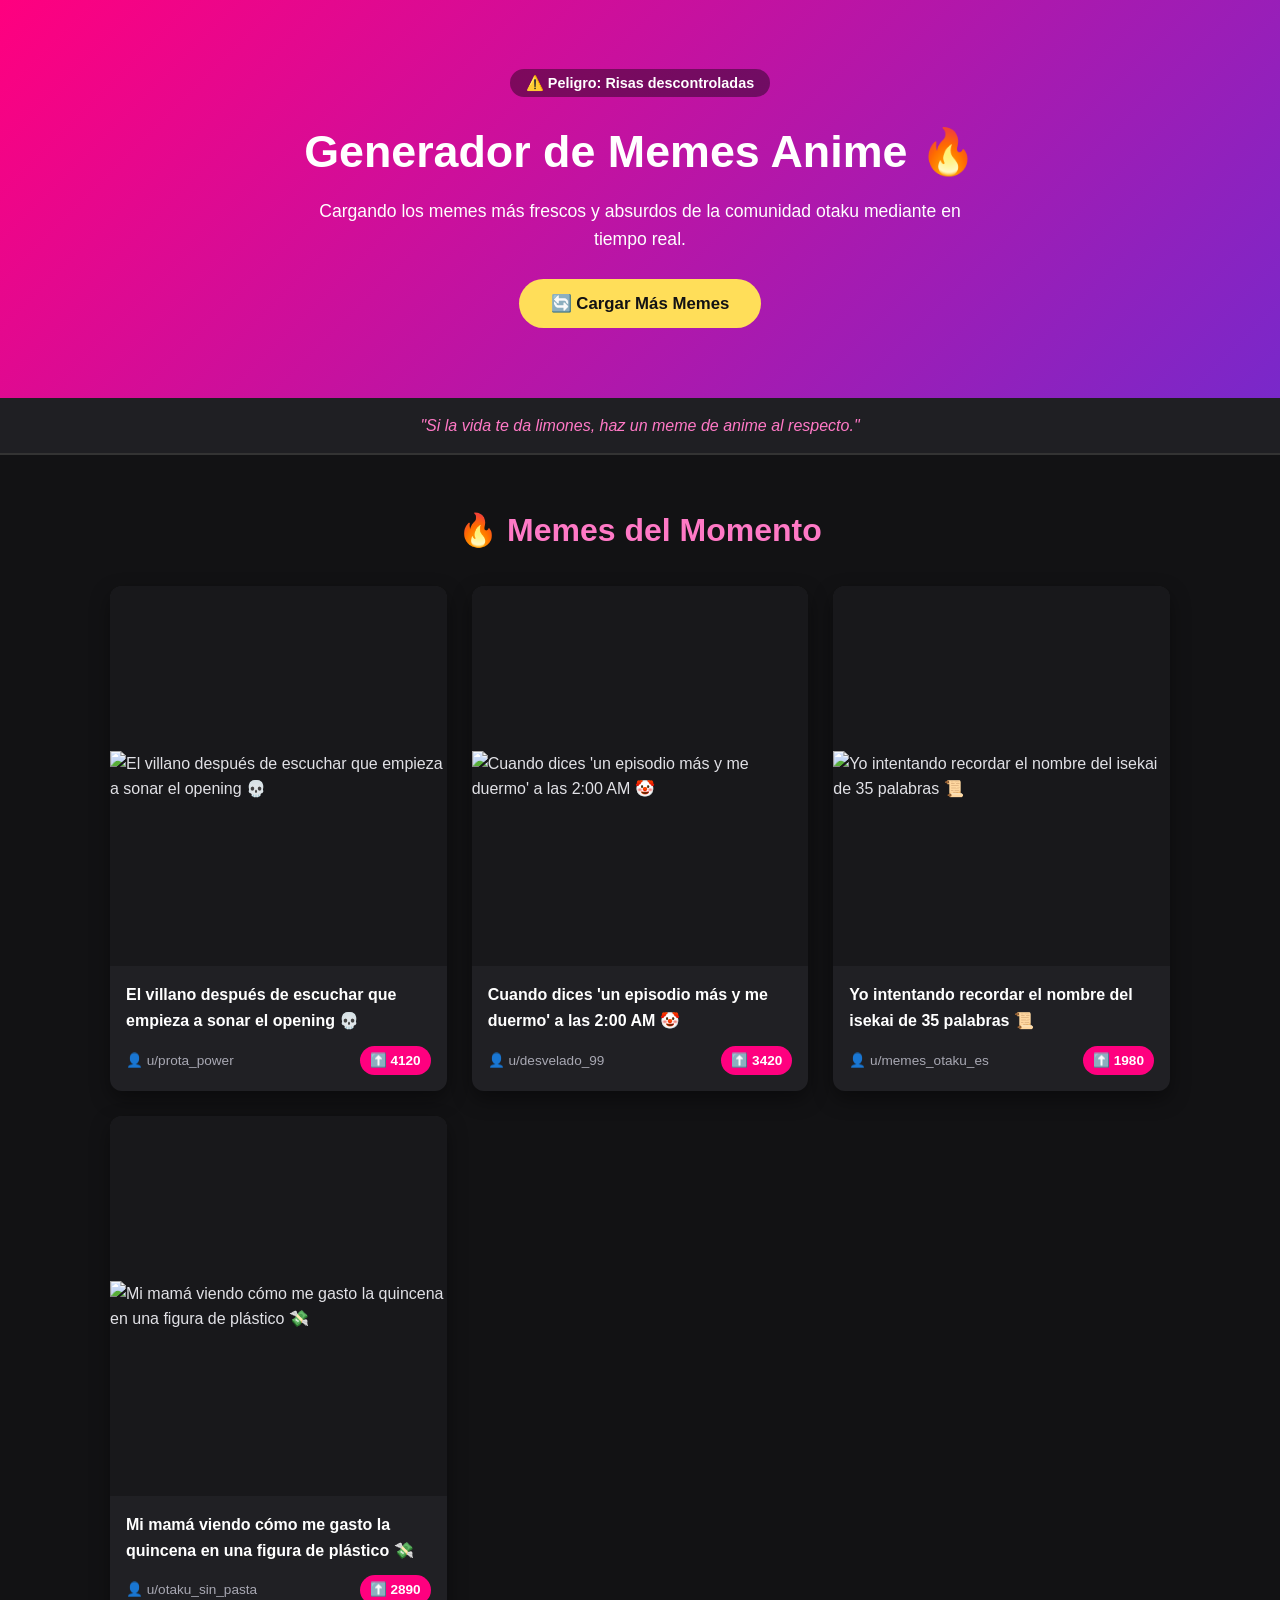
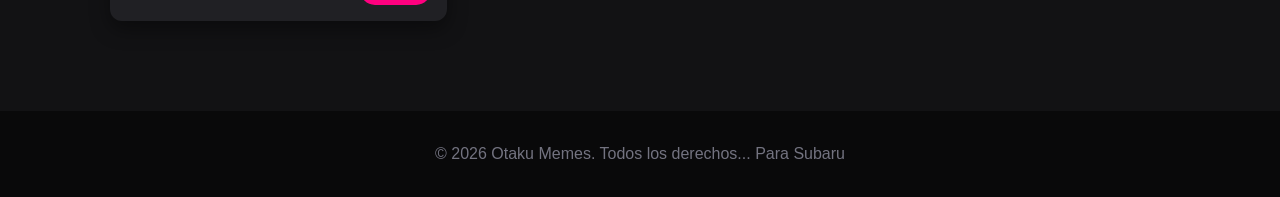
<file: index.html>
<!DOCTYPE html>
<html lang="es">
<head>
  <meta charset="UTF-8">
  <meta name="viewport" content="width=device-width, initial-scale=1.0">
  <title>Otaku Memes</title>
  <link rel="stylesheet" href="styles.css">
</head>
<body>


  <header class="hero">
    <div class="container hero-content">
      <span class="badge">⚠️ Peligro: Risas descontroladas</span>
      <h1>Generador de Memes Anime 🔥</h1>
      <p>Cargando los memes más frescos y absurdos de la comunidad otaku mediante en tiempo real.</p>
      <button id="btn-more-memes" class="btn btn-primary">🔄 Cargar Más Memes</button>
    </div>
  </header>


  <section class="banner">
    <div class="container">
      <p>"Si la vida te da limones, haz un meme de anime al respecto."</p>
    </div>
  </section>

  <section class="section container">
    <h2>🔥 Memes del Momento</h2>
    
  
    <div id="loader" class="loader">
      <div class="spinner"></div>
      <p>Robando memes de Reddit con <code>fetch()</code>...</p>
    </div>


    <div id="error-msg" class="error-msg" style="display: none;"></div>


    <div id="memes-grid" class="grid"></div>
  </section>


  <footer>
    <div class="container">
      <p>© 2026 Otaku Memes. Todos los derechos... Para Subaru</p>
    </div>
  </footer>

  <script type="module" src="main.js"></script>
</body>
</html>
</file>
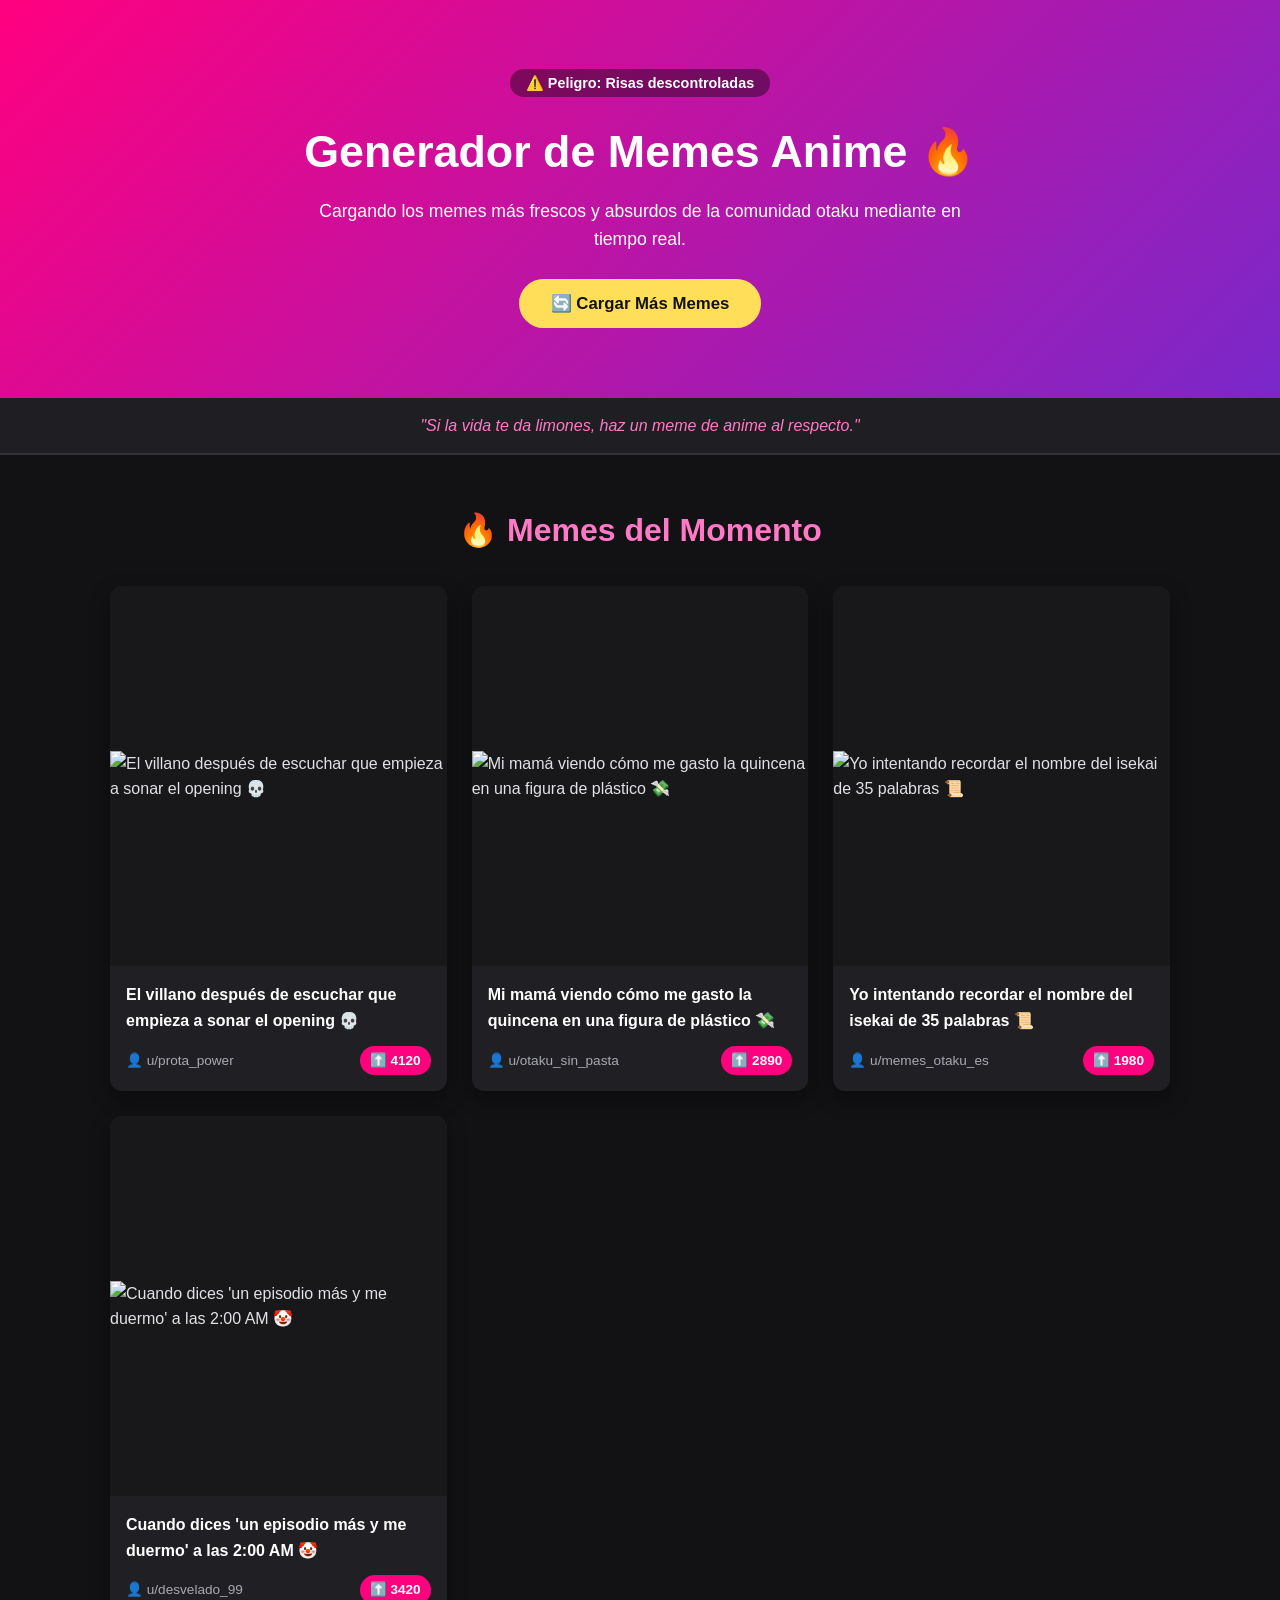
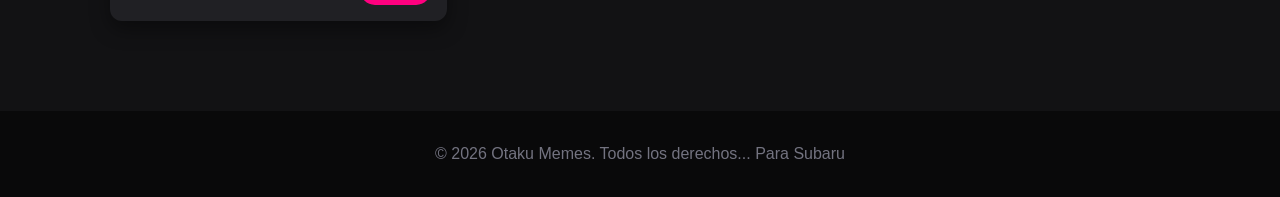
<file: Otaku-meme/index.html>
<!DOCTYPE html>
<html lang="es">
<head>
  <meta charset="UTF-8">
  <meta name="viewport" content="width=device-width, initial-scale=1.0">
  <title>Otaku Memes</title>
  <link rel="stylesheet" href="css/styles.css">
</head>
<body>


  <header class="hero">
    <div class="container hero-content">
      <span class="badge">⚠️ Peligro: Risas descontroladas</span>
      <h1>Generador de Memes Anime 🔥</h1>
      <p>Cargando los memes más frescos y absurdos de la comunidad otaku mediante en tiempo real.</p>
      <button id="btn-more-memes" class="btn btn-primary">🔄 Cargar Más Memes</button>
    </div>
  </header>


  <section class="banner">
    <div class="container">
      <p>"Si la vida te da limones, haz un meme de anime al respecto."</p>
    </div>
  </section>

  <section class="section container">
    <h2>🔥 Memes del Momento</h2>
    
  
    <div id="loader" class="loader">
      <div class="spinner"></div>
      <p>Robando memes de Reddit con <code>fetch()</code>...</p>
    </div>


    <div id="error-msg" class="error-msg" style="display: none;"></div>


    <div id="memes-grid" class="grid"></div>
  </section>


  <footer>
    <div class="container">
      <p>© 2026 Otaku Memes. Todos los derechos... Para Subaru</p>
    </div>
  </footer>

  <script type="module" src="js/main.js"></script>
</body>
</html>
</file>
<file: styles.css>
* {
  box-sizing: border-box;
  margin: 0;
  padding: 0;
  font-family: 'Segoe UI', Tahoma, Geneva, Verdana, sans-serif;
}

body {
  background-color: #121214;
  color: #e1e1e6;
  line-height: 1.6;
}

.container {
  max-width: 1100px;
  margin: 0 auto;
  padding: 0 20px;
}

/* HERO */
.hero {
  background: linear-gradient(135deg, #ff007f, #7928ca);
  padding: 70px 0;
  text-align: center;
  color: white;
}

.badge {
  background: rgba(0, 0, 0, 0.4);
  padding: 6px 16px;
  border-radius: 20px;
  font-size: 0.9rem;
  font-weight: bold;
}

.hero h1 {
  font-size: 2.8rem;
  margin: 20px 0 10px;
}

.hero p {
  font-size: 1.1rem;
  max-width: 650px;
  margin: 0 auto 25px;
}

.btn {
  padding: 14px 32px;
  font-size: 1.05rem;
  font-weight: bold;
  border: none;
  border-radius: 30px;
  cursor: pointer;
  transition: transform 0.2s, background 0.3s;
}

.btn-primary {
  background: #ffde59;
  color: #121214;
}

.btn-primary:hover {
  transform: scale(1.05);
  background: #ffd000;
}


.banner {
  background: #1f1f23;
  padding: 15px 0;
  text-align: center;
  font-style: italic;
  color: #ff79c6;
  border-bottom: 2px solid #333;
}


.section {
  padding: 50px 20px;
}

.section h2 {
  text-align: center;
  margin-bottom: 30px;
  font-size: 2rem;
  color: #ff79c6;
}

.grid {
  display: grid;
  grid-template-columns: repeat(auto-fit, minmax(300px, 1fr));
  gap: 25px;
}

/* TARJETAS DE MEMES */
.card {
  background: #202024;
  border-radius: 12px;
  overflow: hidden;
  box-shadow: 0 8px 20px rgba(0,0,0,0.4);
  display: flex;
  flex-direction: column;
  transition: transform 0.3s;
}

.card:hover {
  transform: translateY(-5px);
}

.card-img-container {
  width: 100%;
  height: 380px;
  background: #18181b;
  display: flex;
  align-items: center;
  justify-content: center;
}

.card img {
  max-width: 100%;
  max-height: 100%;
  object-fit: contain;
}

.card-body {
  padding: 16px;
  display: flex;
  flex-direction: column;
  flex-grow: 1;
  justify-content: space-between;
}

.card-title {
  font-size: 1rem;
  color: #fff;
  margin-bottom: 12px;
}

.card-footer {
  display: flex;
  justify-content: space-between;
  align-items: center;
  font-size: 0.85rem;
  color: #a8a8b3;
}

.upvotes {
  background: #ff007f;
  color: white;
  padding: 4px 10px;
  border-radius: 15px;
  font-weight: bold;
}

/* LOADER */
.loader {
  text-align: center;
  padding: 40px;
}

.spinner {
  width: 45px;
  height: 45px;
  border: 5px solid #333;
  border-top-color: #ff007f;
  border-radius: 50%;
  margin: 0 auto 15px;
  animation: spin 1s linear infinite;
}

@keyframes spin {
  to { transform: rotate(360deg); }
}

.error-msg {
  background: #ff5555;
  color: white;
  padding: 15px;
  border-radius: 8px;
  text-align: center;
}

footer {
  text-align: center;
  padding: 30px;
  background: #09090a;
  color: #737380;
  margin-top: 40px;
}

footer .small {
  font-size: 0.8rem;
  margin-top: 5px;
}
</file>
<file: Otaku-meme/css/styles.css>
* {
  box-sizing: border-box;
  margin: 0;
  padding: 0;
  font-family: 'Segoe UI', Tahoma, Geneva, Verdana, sans-serif;
}

body {
  background-color: #121214;
  color: #e1e1e6;
  line-height: 1.6;
}

.container {
  max-width: 1100px;
  margin: 0 auto;
  padding: 0 20px;
}

/* HERO */
.hero {
  background: linear-gradient(135deg, #ff007f, #7928ca);
  padding: 70px 0;
  text-align: center;
  color: white;
}

.badge {
  background: rgba(0, 0, 0, 0.4);
  padding: 6px 16px;
  border-radius: 20px;
  font-size: 0.9rem;
  font-weight: bold;
}

.hero h1 {
  font-size: 2.8rem;
  margin: 20px 0 10px;
}

.hero p {
  font-size: 1.1rem;
  max-width: 650px;
  margin: 0 auto 25px;
}

.btn {
  padding: 14px 32px;
  font-size: 1.05rem;
  font-weight: bold;
  border: none;
  border-radius: 30px;
  cursor: pointer;
  transition: transform 0.2s, background 0.3s;
}

.btn-primary {
  background: #ffde59;
  color: #121214;
}

.btn-primary:hover {
  transform: scale(1.05);
  background: #ffd000;
}


.banner {
  background: #1f1f23;
  padding: 15px 0;
  text-align: center;
  font-style: italic;
  color: #ff79c6;
  border-bottom: 2px solid #333;
}


.section {
  padding: 50px 20px;
}

.section h2 {
  text-align: center;
  margin-bottom: 30px;
  font-size: 2rem;
  color: #ff79c6;
}

.grid {
  display: grid;
  grid-template-columns: repeat(auto-fit, minmax(300px, 1fr));
  gap: 25px;
}

/* TARJETAS DE MEMES */
.card {
  background: #202024;
  border-radius: 12px;
  overflow: hidden;
  box-shadow: 0 8px 20px rgba(0,0,0,0.4);
  display: flex;
  flex-direction: column;
  transition: transform 0.3s;
}

.card:hover {
  transform: translateY(-5px);
}

.card-img-container {
  width: 100%;
  height: 380px;
  background: #18181b;
  display: flex;
  align-items: center;
  justify-content: center;
}

.card img {
  max-width: 100%;
  max-height: 100%;
  object-fit: contain;
}

.card-body {
  padding: 16px;
  display: flex;
  flex-direction: column;
  flex-grow: 1;
  justify-content: space-between;
}

.card-title {
  font-size: 1rem;
  color: #fff;
  margin-bottom: 12px;
}

.card-footer {
  display: flex;
  justify-content: space-between;
  align-items: center;
  font-size: 0.85rem;
  color: #a8a8b3;
}

.upvotes {
  background: #ff007f;
  color: white;
  padding: 4px 10px;
  border-radius: 15px;
  font-weight: bold;
}

/* LOADER */
.loader {
  text-align: center;
  padding: 40px;
}

.spinner {
  width: 45px;
  height: 45px;
  border: 5px solid #333;
  border-top-color: #ff007f;
  border-radius: 50%;
  margin: 0 auto 15px;
  animation: spin 1s linear infinite;
}

@keyframes spin {
  to { transform: rotate(360deg); }
}

.error-msg {
  background: #ff5555;
  color: white;
  padding: 15px;
  border-radius: 8px;
  text-align: center;
}

footer {
  text-align: center;
  padding: 30px;
  background: #09090a;
  color: #737380;
  margin-top: 40px;
}

footer .small {
  font-size: 0.8rem;
  margin-top: 5px;
}
</file>
